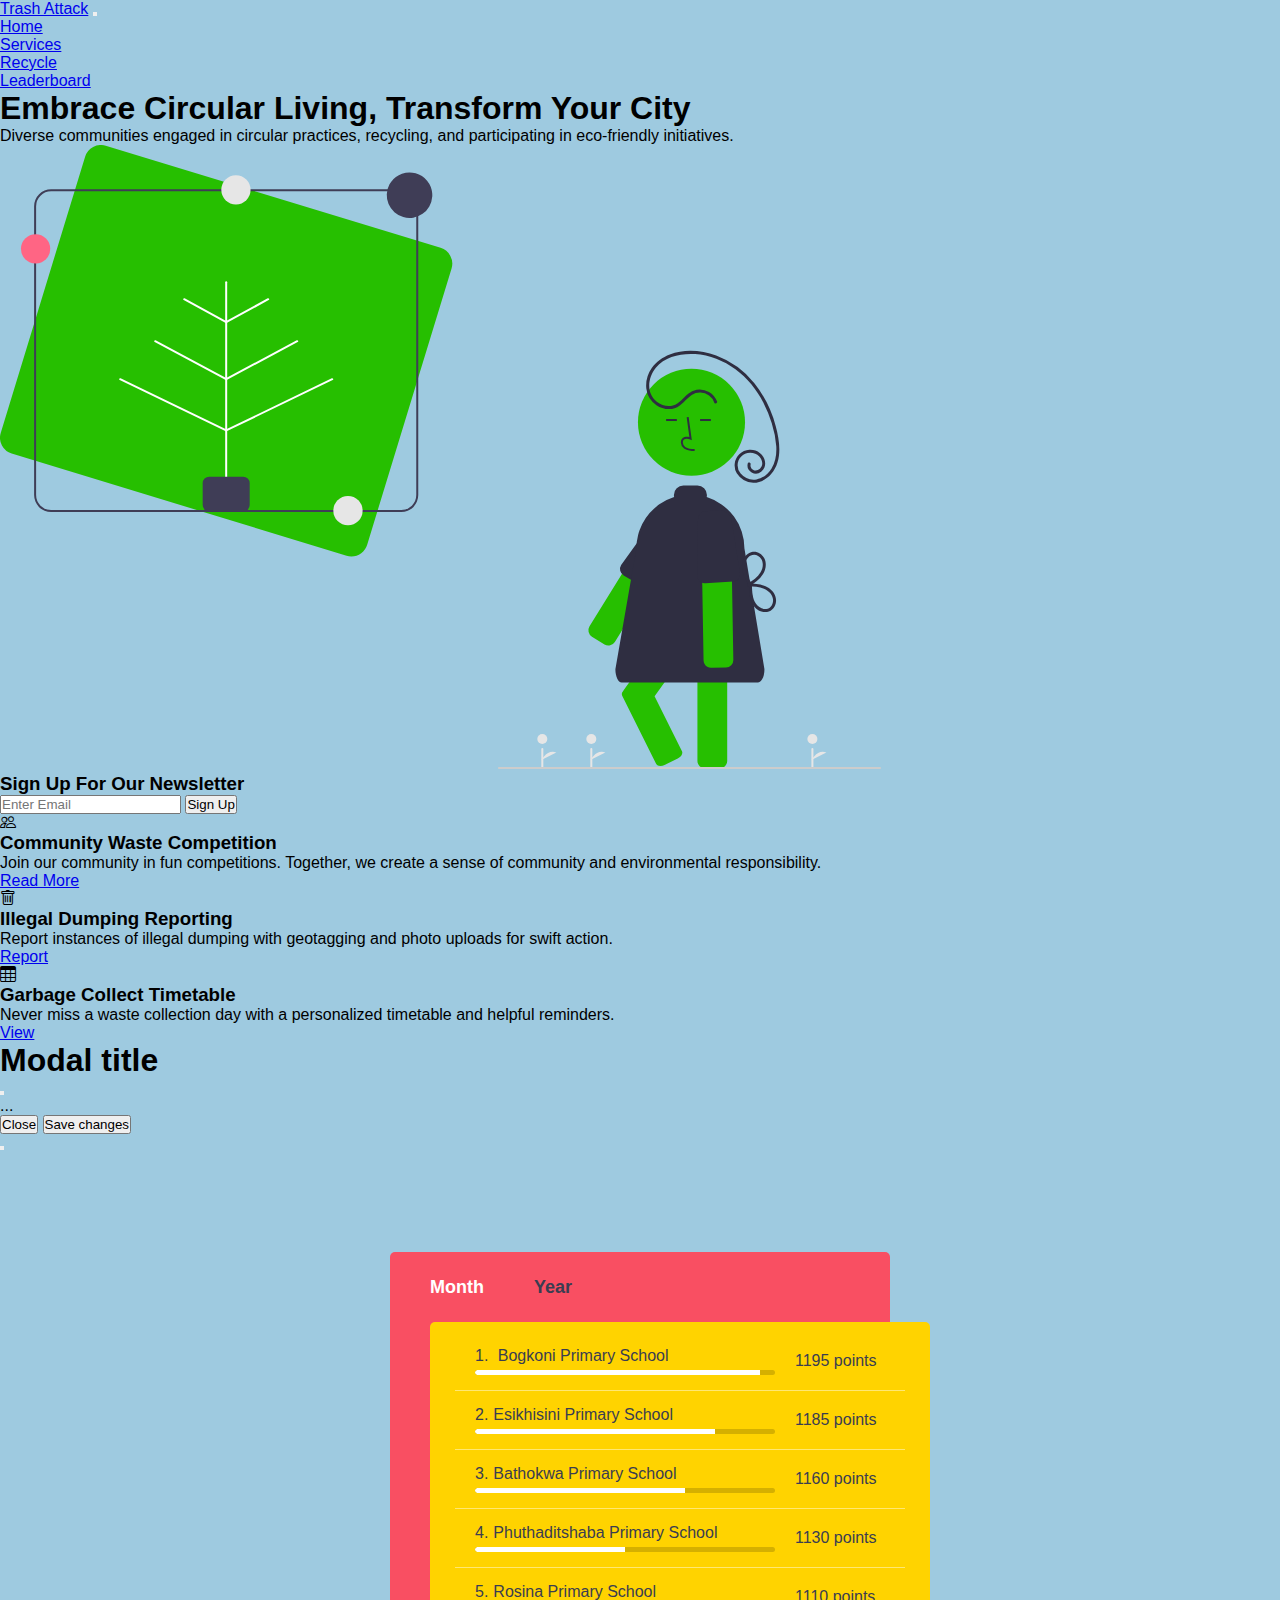
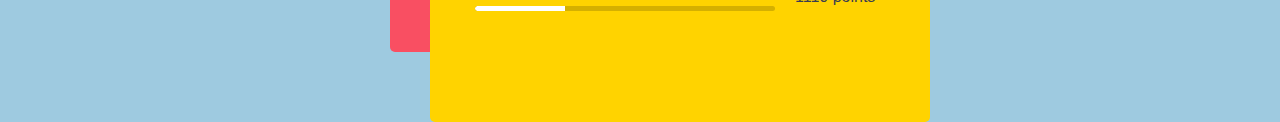
<file: Trash-attack-prototype/index.html>
<!DOCTYPE html>
<html lang="en">
<head>
    <meta charset="UTF-8">
    <meta name="viewport" content="width=device-width, initial-scale=1.0">
    <link href="https://cdn.jsdelivr.net/npm/bootstrap@5.0.2/dist/css/bootstrap.min.css" rel="stylesheet"
        integrity="sha384-EVSTQN3/azprG1Anm3QDgpJLIm9Nao0Yz1ztcQTwFspd3yD65VohhpuuCOmLASjC" crossorigin="anonymous">

    <link rel="stylesheet" href="https://cdn.jsdelivr.net/npm/bootstrap-icons@1.3.0/font/bootstrap-icons.css">
    <title>Trash Attack</title>
    <link rel="stylesheet" href="style.css">
</head>
<body>
    <!--nav bar-->
  <nav class="navbar navbar-expand-lg bg-dark navbar-dark py-3">
    <!---Container is for it to shift a bit,the class name is long because it explains all the featues,the lg is for increasing and decreasing the view,collapse so it collapses on smaller screens-->
    <div class="container">
        <a href="#" class="navbar-brand">Trash Attack</a>

        <button
        class="navbar-toggler"
        type="buton"
        data-bs-toggle="collapse"
        data-bs-target="#navmenu"
        >
        <span class="navbar-toggler-icon"></span>
    </button>


        <div class="collapse navbar-collapse" id="navmenu">
            <ul class="navbar-nav ms-auto">
                <li class="nav-item ">
                    <a href="#home" class="nav-link">Home</a>
                </li>
                <li class="nav-item">
                    <a href="#services" class="nav-link">Services</a>
                </li>
                <li class="nav-item">
                    <a href="#recycle" class="nav-link">Recycle</a>
                </li>
                <li class="nav-item">
                    <a href="#leaderboad" class="nav-link" data-bs-toggle ="modal" data-bs-target = "#leaderboad">Leaderboard</a>
                </li>
            </ul>
        </div>
    </div>
  </nav>

  <!--Showcase-->
  <section>
   <div class="bg-dark text-light p-5 p-lg=0 text-sm-start">
    <div class="container">
        <div class="d-sm-flex align-items-center
        justify-content-between">
            <div>
                <h1>Embrace Circular Living,
                    <span class="text-success">Transform Your City</span></h1>
                <p class="lead my-4">Diverse communities engaged in circular practices, recycling, and participating in eco-friendly initiatives.</p>
            </div>
            <img class="img-fluid w-50 d-none d-sm-block"  src="undraw_eco_conscious_re_r2bs.svg" alt="">
        </div>
    </div>
  </div>
  </section>

  <!--NewsLetter-->
  <section class="bg-success text-light p-5">
    <div class="container">
        <div class="d-md-flex justify-content-between align-items-center">
            <h3 class="mb-3 mb-md-0 ">Sign Up For Our Newsletter</h3>

            <div class="input-group news-input">
                <input type="text" class="form-control" placeholder="Enter Email" aria-label="Username"
                    aria-describedby="button-addon2">
                <button class="btn btn-dark btn-lg" type="button" id="button-addon2">Sign Up</button>
            </div>

        </div>
    </div>
  </section>

  <!--Boxes-->
  <section class="p-5">
    <div class="container">
        <div class="row text-center">
            <div class="col-md">
                <div class="card bg-dark text-light">
                    <div class="card-body text-center">
                        <div class="h1 mb-3">
                        <i class="bi bi-people"></i>
                        </div>
                        <h3 class="card-title mb-3">
                            Community Waste Competition
                        </h3>
                        <p class="card-text">
                            Join our community in fun competitions.
                            Together, we
                            create a sense of community and environmental responsibility.
                        </p>
                        <a href="event.html" class="btn btn-success" >Read More</a>
                    </div>
                </div>
            </div>
            <div class="col-md">
                <div class="card bg-success text-light">
                <div class="card-body text-center">
                    <div class="h1 mb-3">
                        <i class="bi bi-trash"></i>
                    </div>
                    <h3 class="card-title mb-3">
                        Illegal Dumping Reporting
                    </h3>
                    <p class="card-text">
                        Report instances of illegal dumping with geotagging and photo uploads for swift action.
                    </p>
                    <a href="#" class="btn btn-dark" data-bs-toggle ="modal" data-bs-target = "#enroll"> Report</a>
                </div>
                </div>
            </div>
            <div class="col-md">
                <div class="card bg-dark text-light">
                <div class="card-body text-center">
                    <div class="h1 mb-3">
                        <i class="bi bi-table"></i>
                    </div>
                    <h3 class="card-title mb-3">
                        Garbage Collect Timetable
                    </h3>
                    <p class="card-text">
                        Never miss a waste collection day with a personalized timetable and helpful reminders.
                    </p>
                    <a href="#" class="btn btn-success">View</a>
                </div>
            </div>
            </div>
        </div>
    </div>
  </section>
  <!-- Services -->



  <!-- Modal -->
<div class="modal fade" id="enroll" tabindex="-1" aria-labelledby="exampleModalLabel" aria-hidden="true">
  <div class="modal-dialog">
    <div class="modal-content">
      <div class="modal-header">
        <h1 class="modal-title fs-5" id="exampleModalLabel">Modal title</h1>
        <button type="button" class="btn-close" data-bs-dismiss="modal" aria-label="Close"></button>
      </div>
      <div class="modal-body">
        ...
      </div>
      <div class="modal-footer">
        <button type="button" class="btn btn-secondary" data-bs-dismiss="modal">Close</button>
        <button type="button" class="btn btn-primary">Save changes</button>
      </div>
    </div>
  </div>
</div>

<!--Leaderboard-->
<div class="modal fade" id="leaderboad" tabindex="-1" aria-labelledby="exampleModalLabel" aria-hidden="true">
  <div class="modal-dialog">
    <div class="modal-content">
      <div class="modal-header">
        <button type="button" class="btn-close" data-bs-dismiss="modal" aria-label="Close"></button>
      </div>
      <div class="wrapper">
	<div class="lboard_section">
		<div class="lboard_tabs">
			<div class="tabs">
				<ul>

					<li class="active" data-li="month">Month</li>
					<li data-li="year">Year</li>
				</ul>
			</div>
		</div>

		<div class="lboard_wrap">
			<div class="lboard_item month" style="display: block;">
				<div class="lboard_mem">
					<div class="name_bar">
						<p><span>1.</span> Bogkoni Primary School</p>
						<div class="bar_wrap">
							<div class="inner_bar" style="width: 95%"></div>
						</div>
					</div>
					<div class="points">
						1195 points
					</div>
				</div>
				<div class="lboard_mem">
					<div class="name_bar">
						<p><span>2.</span>Esikhisini Primary School</p>
						<div class="bar_wrap">
							<div class="inner_bar" style="width: 80%"></div>
						</div>
					</div>
					<div class="points">
						1185 points
					</div>
				</div>
				<div class="lboard_mem">
					<div class="name_bar">
						<p><span>3.</span>Bathokwa Primary School</p>
						<div class="bar_wrap">
							<div class="inner_bar" style="width: 70%;"></div>
						</div>
					</div>
					<div class="points">
						1160 points
					</div>
				</div>
				<div class="lboard_mem">
					<div class="name_bar">
						<p><span>4.</span>Phuthaditshaba Primary School</p>
						<div class="bar_wrap">
							<div class="inner_bar" style="width: 50%"></div>
						</div>
					</div>
					<div class="points">
						1130 points
					</div>
				</div>
				<div class="lboard_mem">
					<div class="name_bar">
						<p><span>5.</span>Rosina Primary School</p>
						<div class="bar_wrap">
							<div class="inner_bar" style="width: 30%"></div>
						</div>
					</div>
					<div class="points">
						1110 points
					</div>
				</div>
			</div>
			<div class="lboard_item year" style="display: none;">
				<div class="lboard_mem">
					<div class="name_bar">
						<p><span>1.</span>Thindisa Primary School</p>
						<div class="bar_wrap">
							<div class="inner_bar" style="width: 90%"></div>
						</div>
					</div>
					<div class="points">
						2195 points
					</div>
				</div>
				<div class="lboard_mem">
					<div class="name_bar">
						<p><span>2.</span>Soshanguve Primary School</p>
						<div class="bar_wrap">
							<div class="inner_bar" style="width: 85%"></div>
						</div>
					</div>
					<div class="points">
						2185 points
					</div>
				</div>
				<div class="lboard_mem">
					<div class="name_bar">
						<p><span>3.</span>Johnson</p>
						<div class="bar_wrap">
							<div class="inner_bar" style="width: 65%;"></div>
						</div>
					</div>
					<div class="points">
						2160 points
					</div>
				</div>
				<div class="lboard_mem">
					<div class="name_bar">
						<p><span>4.</span>Charles John</p>
						<div class="bar_wrap">
							<div class="inner_bar" style="width: 30%"></div>
						</div>
					</div>
					<div class="points">
						2130 points
					</div>
				</div>
				<div class="lboard_mem">
					<div class="name_bar">
						<p><span>5.</span>Alex Mike</p>
						<div class="bar_wrap">
							<div class="inner_bar" style="width: 10%"></div>
						</div>
					</div>
					<div class="points">
						2110 points
					</div>
				</div>
			</div>
		</div>
	</div>
</div>
    </div>
  </div>
</div>

    <script src="https://cdn.jsdelivr.net/npm/bootstrap@5.0.2/dist/js/bootstrap.bundle.min.js"
        integrity="sha384-MrcW6ZMFYlzcLA8Nl+NtUVF0sA7MsXsP1UyJoMp4YLEuNSfAP+JcXn/tWtIaxVXM"
        crossorigin="anonymous"></script>
        <script src="scripts.js">

        </script>
</body>

</html>
</file>
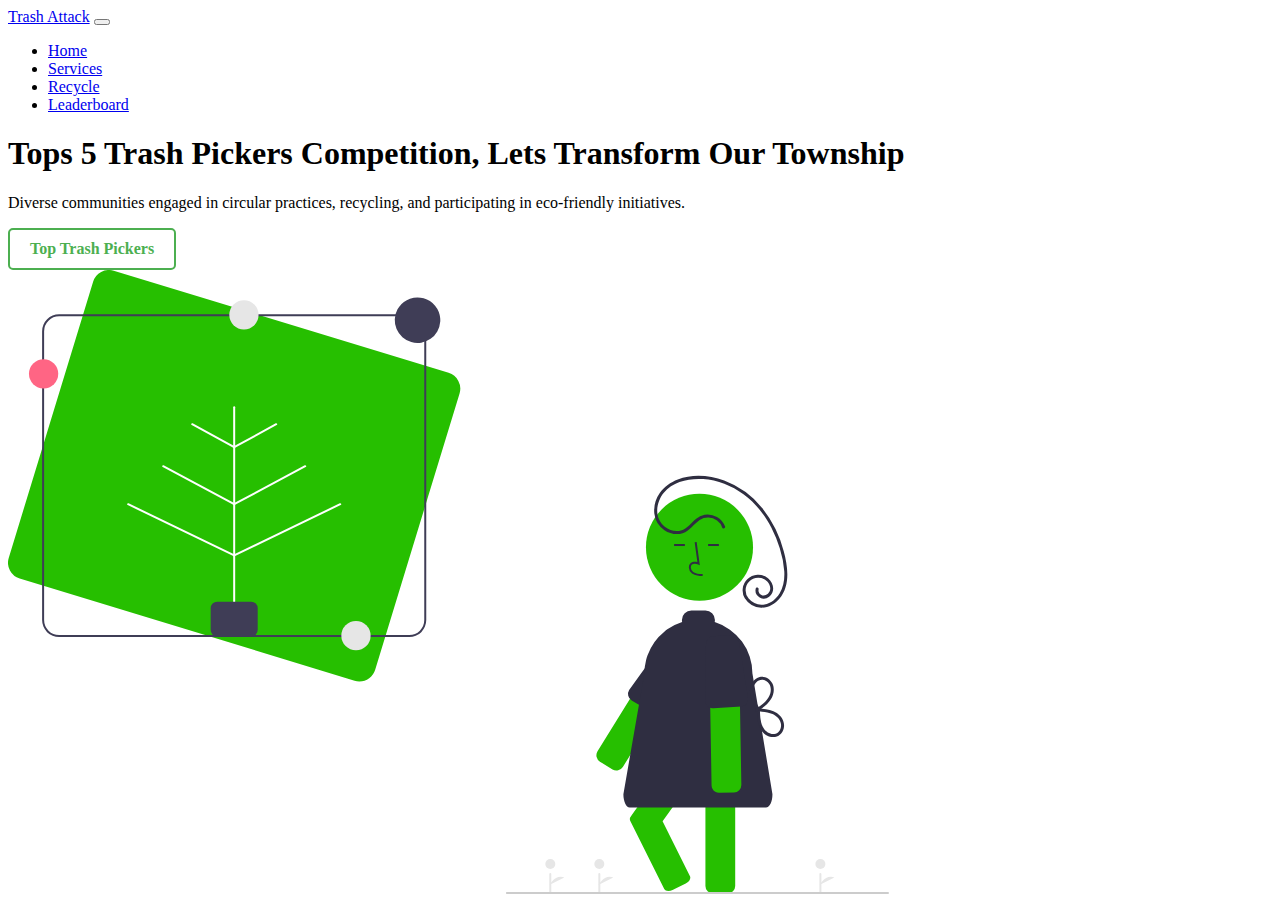
<file: Trash-attack-prototype/event.html>
<!DOCTYPE html>
<html lang="en">
<head>
    <meta charset="UTF-8">
    <meta name="viewport" content="width=device-width, initial-scale=1.0">
    <link href="https://cdn.jsdelivr.net/npm/bootstrap@5.0.2/dist/css/bootstrap.min.css" rel="stylesheet"
        integrity="sha384-EVSTQN3/azprG1Anm3QDgpJLIm9Nao0Yz1ztcQTwFspd3yD65VohhpuuCOmLASjC" crossorigin="anonymous">

    <link rel="stylesheet" href="https://cdn.jsdelivr.net/npm/bootstrap-icons@1.3.0/font/bootstrap-icons.css">
    <title>Trash Attack</title>
    <link rel="stylesheet" href="style1.css">

</head>
<body>
    <!--nav bar-->
  <nav class="navbar navbar-expand-lg bg-dark navbar-dark py-3">
    <!---Container is for it to shift a bit,the class name is long because it explains all the featues,the lg is for increasing and decreasing the view,collapse so it collapses on smaller screens-->
    <div class="container">
        <a href="index.html" class="navbar-brand">Trash Attack</a>

        <button
        class="navbar-toggler"
        type="buton"
        data-bs-toggle="collapse"
        data-bs-target="#navmenu"
        >
        <span class="navbar-toggler-icon"></span>
    </button>


        <div class="collapse navbar-collapse" id="navmenu">
            <ul class="navbar-nav ms-auto">
                <li class="nav-item ">
                    <a href="#home" class="nav-link">Home</a>
                </li>
                <li class="nav-item">
                    <a href="#services" class="nav-link">Services</a>
                </li>
                <li class="nav-item">
                    <a href="#recycle" class="nav-link">Recycle</a>
                </li>
                <li class="nav-item">
                    <a href="#leaderboad" class="nav-link" data-bs-toggle ="modal" data-bs-target = "#leaderboad">Leaderboard</a>
                </li>
            </ul>
        </div>
    </div>
  </nav>

  <!--Showcase-->
  <section>
   <div class="bg-dark text-light p-5 p-lg=0 text-sm-start">
    <div class="container">
        <div class="d-sm-flex align-items-center
        justify-content-between">
            <div>
                <h1>Tops 5 Trash Pickers Competition,
                    <span class="text-success">Lets Transform Our Township</span></h1>
                <p class="lead my-4">Diverse communities engaged in circular practices, recycling, and participating in eco-friendly initiatives.</p>
                <a href="#" class="waste-button">Top Trash Pickers</a>
            </div>

            <img class="img-fluid w-50 d-none d-sm-block"  src="undraw_eco_conscious_re_r2bs.svg" alt="">

        </div>
    </div>
  </div>
  </section>










    <script src="https://cdn.jsdelivr.net/npm/bootstrap@5.0.2/dist/js/bootstrap.bundle.min.js"
        integrity="sha384-MrcW6ZMFYlzcLA8Nl+NtUVF0sA7MsXsP1UyJoMp4YLEuNSfAP+JcXn/tWtIaxVXM"
        crossorigin="anonymous"></script>
        <script src="scripts.js">

        </script>
</body>

</html>
</file>
<file: Trash-attack-prototype/style.css>
@media(min-width: 768px) {
    .news-input {
        width: 50%;
    }
}

@import url('https://fonts.googleapis.com/css?family=Montserrat:400,600,700&display=swap');

*{
	margin: 0;
	padding: 0;
	list-style: none;
	box-sizing: border-box;
	font-family: 'Montserrat', sans-serif;
}

body{
	background: #9ecae0;
}

.wrapper{
	width: 100%;
	height: 100%;
}

.lboard_section{
	width: 500px;
	height: 400px;
	margin: 100px auto 0;
	background: #f94f62;
	padding: 25px 40px;
	position: relative;
	border-radius: 5px;
}

.lboard_section .lboard_tabs ul{
	display: flex;
}

.lboard_section .lboard_tabs ul li{
	margin-right: 50px;
	font-size: 18px;
	font-weight: 600;
	color: #3a3d51;
	cursor: pointer;
}

.lboard_section .lboard_tabs ul li:hover,
.lboard_section .lboard_tabs ul li.active{
	color: #fff;
}

.lboard_wrap{
	position: absolute;
	top: 70px;
	left: 40px;
	background: #ffd300;
	width: 100%;
	height: 100%;
	border-radius: 5px;
}

.lboard_wrap .lboard_item{
	padding: 25px;
}

.lboard_wrap .lboard_mem{
	display: flex;
	align-items: center;
	padding: 15px 0;
	border-bottom: 1px solid #ffe773;
}

.lboard_wrap .lboard_mem:first-child{
	padding-top: 0;
}

.lboard_wrap .lboard_mem:last-child{
	padding-bottom: 0;
	border-bottom: 0;
}

.lboard_wrap .lboard_mem .img{
	width: 50px;
}

.lboard_wrap .lboard_mem img{
	display: block;
	width: 100%;
}

.lboard_wrap .lboard_mem .name_bar{
	margin: 0 20px;
	width: calc(100% - 150px);
}

.lboard_wrap .lboard_mem .name_bar p{
	color: #3a3d51;
}

.lboard_wrap .lboard_mem .name_bar p span{
	margin-right: 5px;
}

.lboard_wrap .lboard_mem .points{
	width: 100px;
	color: #3a3d51;
}

.lboard_wrap .lboard_mem .name_bar .bar_wrap{
	width: 100%;
	height: 5px;
	background: #d5b000;
	margin-top: 5px;
	border-radius: 5px;
	position: relative;
	overflow: hidden;
}

.lboard_wrap .lboard_mem .name_bar .bar_wrap .inner_bar{
	position: absolute;
	top: 0;
	left: 0;
	height: 5px;
	background: #fff;
	border-radius: 5px;
	border-top-right-radius: 0px;
	border-bottom-right-radius: 0px;
}
</file>
<file: Trash-attack-prototype/style1.css>
.waste-button {
      display: inline-block;
      padding: 10px 20px;
      font-size: 16px;
      font-weight: bold;
      text-align: center;
      text-decoration: none;
      cursor: pointer;
      border: 2px solid #4CAF50;
      color: #4CAF50;
      background-color: #fff;
      border-radius: 5px;
      transition: background-color 0.3s, color 0.3s;
    }

    .waste-button:hover {
      background-color: #4CAF50;
      color: #fff;
    }
</file>
